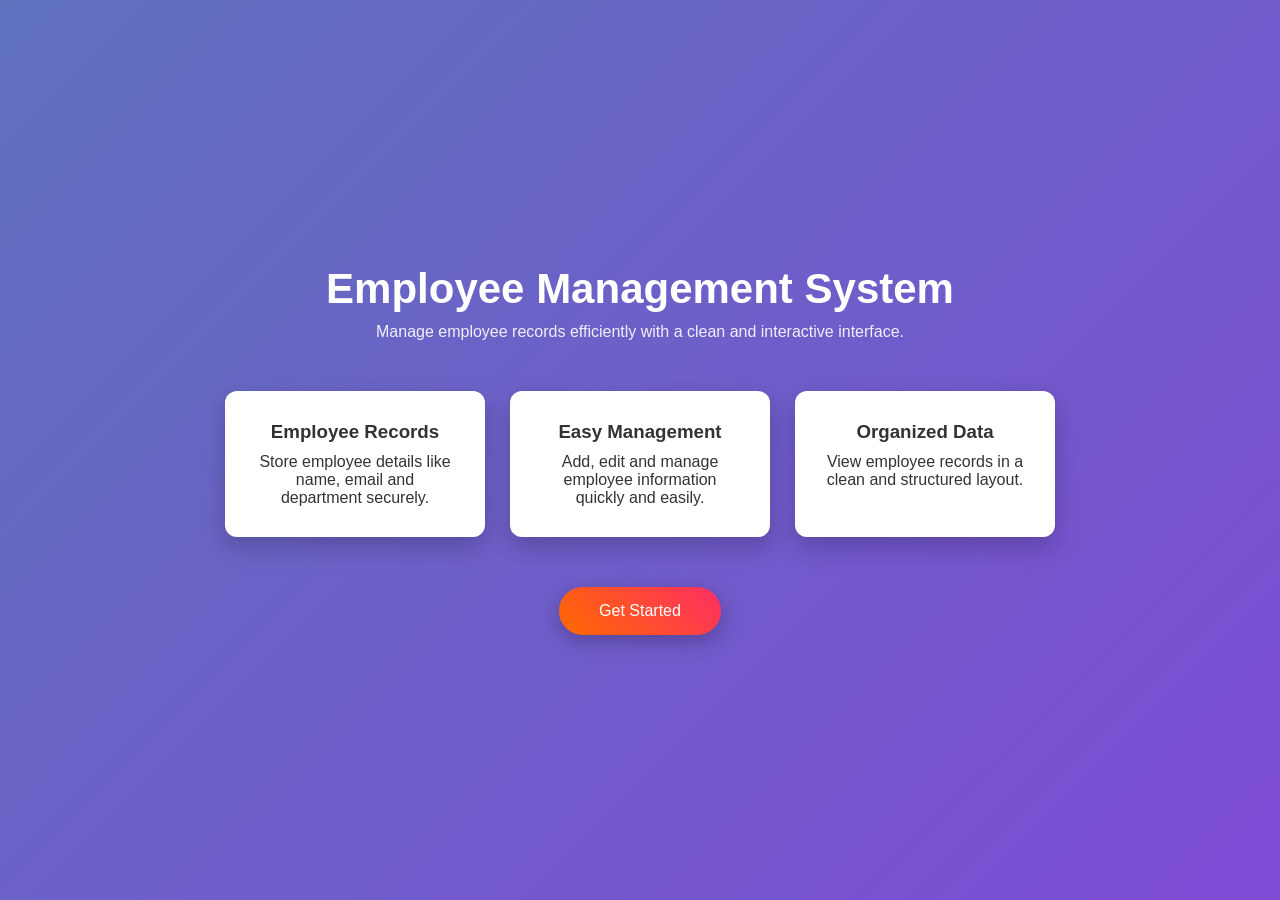
<file: index.html>
<!DOCTYPE html>
<html lang="en">
<head>

<meta charset="UTF-8">
<meta name="viewport" content="width=device-width, initial-scale=1.0">

<title>Employee Management System</title>

<style>

*{
margin:0;
padding:0;
box-sizing:border-box;
font-family:Segoe UI, sans-serif;
}

body{

height:100vh;
display:flex;
justify-content:center;
align-items:center;

background:linear-gradient(135deg,#5f72be,#9b23ea,#36d1dc);
background-size:400% 400%;
animation:gradientMove 10s ease infinite;

}

/* Gradient animation */

@keyframes gradientMove{

0%{background-position:0% 50%;}
50%{background-position:100% 50%;}
100%{background-position:0% 50%;}

}

.container{

text-align:center;
max-width:1000px;
padding:20px;
color:white;

animation:fadeIn 1.5s ease;

}

/* Fade animation */

@keyframes fadeIn{

from{
opacity:0;
transform:translateY(30px);
}

to{
opacity:1;
transform:translateY(0);
}

}

h1{

font-size:42px;
margin-bottom:10px;

}

.subtitle{

margin-bottom:50px;
opacity:0.9;

}

/* Cards layout */

.cards{

display:flex;
justify-content:center;
gap:25px;
flex-wrap:wrap;

}

/* White cards */

.card{

background:white;
color:#333;

padding:30px;
width:260px;

border-radius:12px;

box-shadow:0 10px 25px rgba(0,0,0,0.2);

transition:0.3s;

}

/* Hover effect */

.card:hover{

transform:translateY(-12px) scale(1.03);

box-shadow:0 15px 35px rgba(0,0,0,0.3);

}

.card h3{

margin-bottom:10px;

}

/* Button */

.start-btn{

margin-top:50px;

padding:15px 40px;

border:none;

border-radius:30px;

font-size:16px;

background:linear-gradient(45deg,#ff6a00,#ff2e63);

color:white;

cursor:pointer;

transition:0.3s;

box-shadow:0 6px 20px rgba(0,0,0,0.25);

}

/* Button hover */

.start-btn:hover{

transform:scale(1.1);

box-shadow:0 10px 30px rgba(0,0,0,0.3);

}

/* Button click */

.start-btn:active{

transform:scale(0.95);

}

</style>

</head>

<body>

<div class="container">

<h1>Employee Management System</h1>

<p class="subtitle">
Manage employee records efficiently with a clean and interactive interface.
</p>

<div class="cards">

<div class="card">
<h3>Employee Records</h3>
<p>Store employee details like name, email and department securely.</p>
</div>

<div class="card">
<h3>Easy Management</h3>
<p>Add, edit and manage employee information quickly and easily.</p>
</div>

<div class="card">
<h3>Organized Data</h3>
<p>View employee records in a clean and structured layout.</p>
</div>

</div>

<button class="start-btn" onclick="goToLogin()">Get Started</button>

</div>

<script>

function goToLogin(){
window.location.href="login.html";
}

</script>

</body>
</html>
</file>
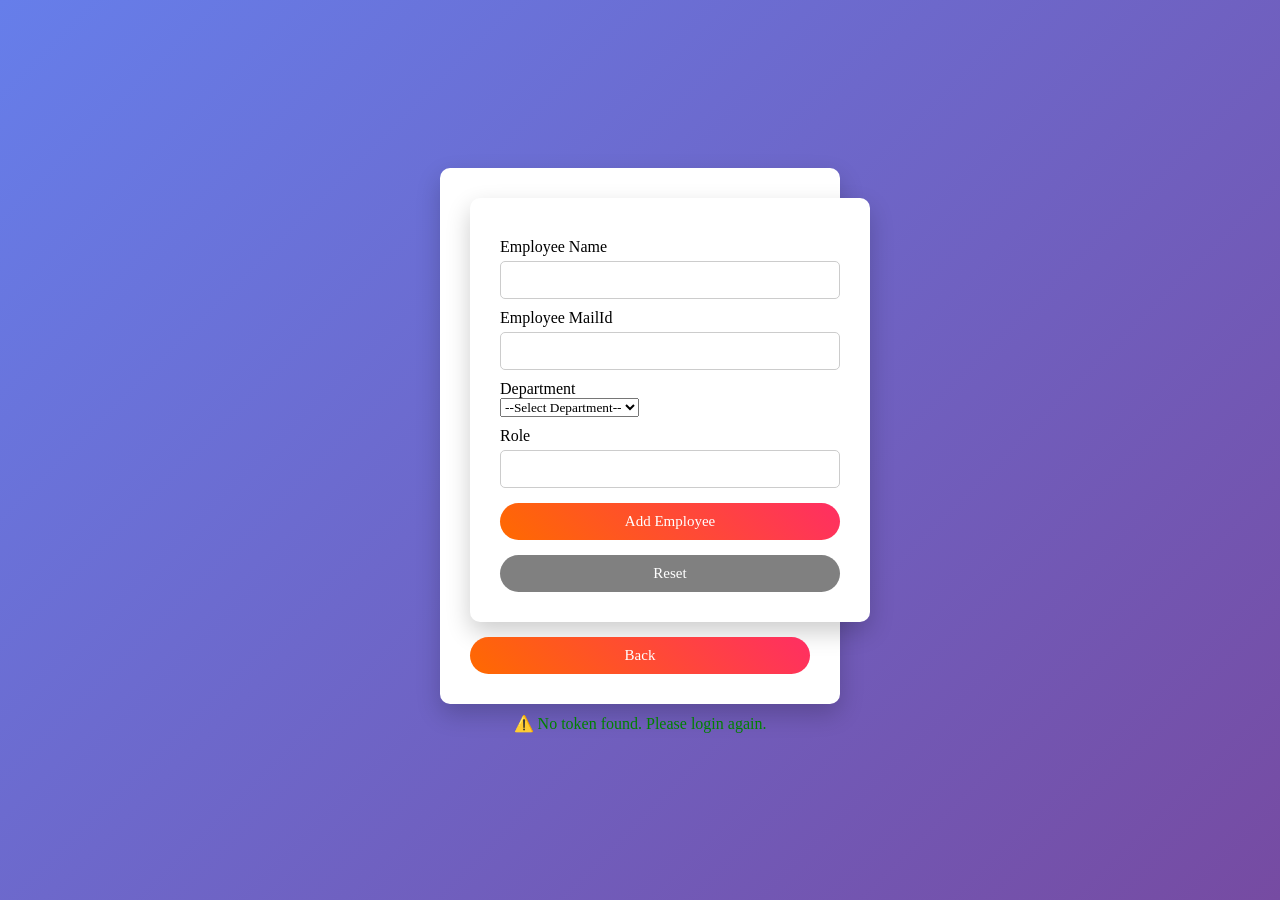
<file: addEmp.html>
<!DOCTYPE html>
<html lang="en">
<head>
    <meta charset="UTF-8">
    <meta name="viewport" content="width=device-width, initial-scale=1.0">
    <title>ADD EMPLOYEE</title>
    <link rel="stylesheet" href="common.css">
</head>
<body>
    <div class="form-container">
        <form id="addEmp">
            <label>Employee Name</label>
            <input type="text" id="empname" required>
            
            <label>Employee MailId</label>
            <input type="text" id="empmailid" required>
            
            <label>Department</label>
            <select id="department" required>
                <option value="">--Select Department--</option>
            </select>
            
            <label>Role</label>
            <input type="text" id="role" required>
            
            <button type="submit">Add Employee</button>
            <button type="reset">Reset</button>
        </form>
        <button onclick="BacktoDash()">Back</button>
    </div>
    <p id="msg"></p>

<script>
    function loadDepartments() {
        const token = localStorage.getItem("token"); 

        if (!token) {
            document.getElementById("msg").innerText = "⚠️ No token found. Please login again.";
            return;
        }

        console.log("Fetching departments with token:", token);

        fetch("https://login-employeemanagement-3.onrender.com/depart/getDepart", {
            method: "GET",
            headers: {
                "Authorization": "Bearer " + token,
                "Content-Type": "application/json"
            }
        })
        .then(res => {
            if (res.status === 403) {
                throw new Error("403 Forbidden: Your token is invalid or you don't have Admin permissions.");
            }
            if (!res.ok) throw new Error("Server Error: " + res.status);
            return res.json();
        })
        .then(res => {
            // Some backends wrap the list in a 'data' property
            const deptlist = res.data || res; 
            const select = document.getElementById("department");
            select.innerHTML = '<option value="">-- Select Department --</option>';

            if (deptlist && Array.isArray(deptlist)) {
                deptlist.forEach(dep => {
                    console.log("Mapping department:", dep);
                    const option = document.createElement("option");
                    option.value = dep.id;
                    // Using 'depname' as defined in your DepartmentEntity.java
                    option.textContent = dep.depname || "Unnamed Department"; 
                    select.appendChild(option);
                });
            } else {
                console.error("Department list is not an array:", deptlist);
            }
        })
        .catch(err => {
            console.error("Load Error:", err);
            document.getElementById("msg").innerText = "❌ " + err.message;
        });
    }

    window.onload = loadDepartments;

    document.getElementById("addEmp").addEventListener("submit", function(e) {
        e.preventDefault();
        const token = localStorage.getItem("token");

        const data = {
            empName: document.getElementById("empname").value,
            empMailid: document.getElementById("empmailid").value,
            departmentId: document.getElementById("department").value,
            role: document.getElementById("role").value
        };

        fetch("https://login-employeemanagement-3.onrender.com/employee/saveEmp", {
            method: "POST",
            headers: {
                "Content-Type": "application/json",
                "Authorization": "Bearer " + token
            },
            body: JSON.stringify(data)
        })
        .then(response => {
            if (!response.ok) throw new Error("Failed to add employee (Status: " + response.status + ")");
            return response.text();
        })
        .then(result => {
            document.getElementById("msg").style.color = "green";
            document.getElementById("msg").innerText = "✅ " + result;
            document.getElementById("addEmp").reset();
        })
        .catch(error => {
            console.error("Submit Error:", error);
            document.getElementById("msg").style.color = "red";
            document.getElementById("msg").innerText = "❌ Error: " + error.message;
        });
    });
    function BacktoDash(){
    window.location.href="admin-dashboard.html";
}
</script>
</body>
</html>
</file>
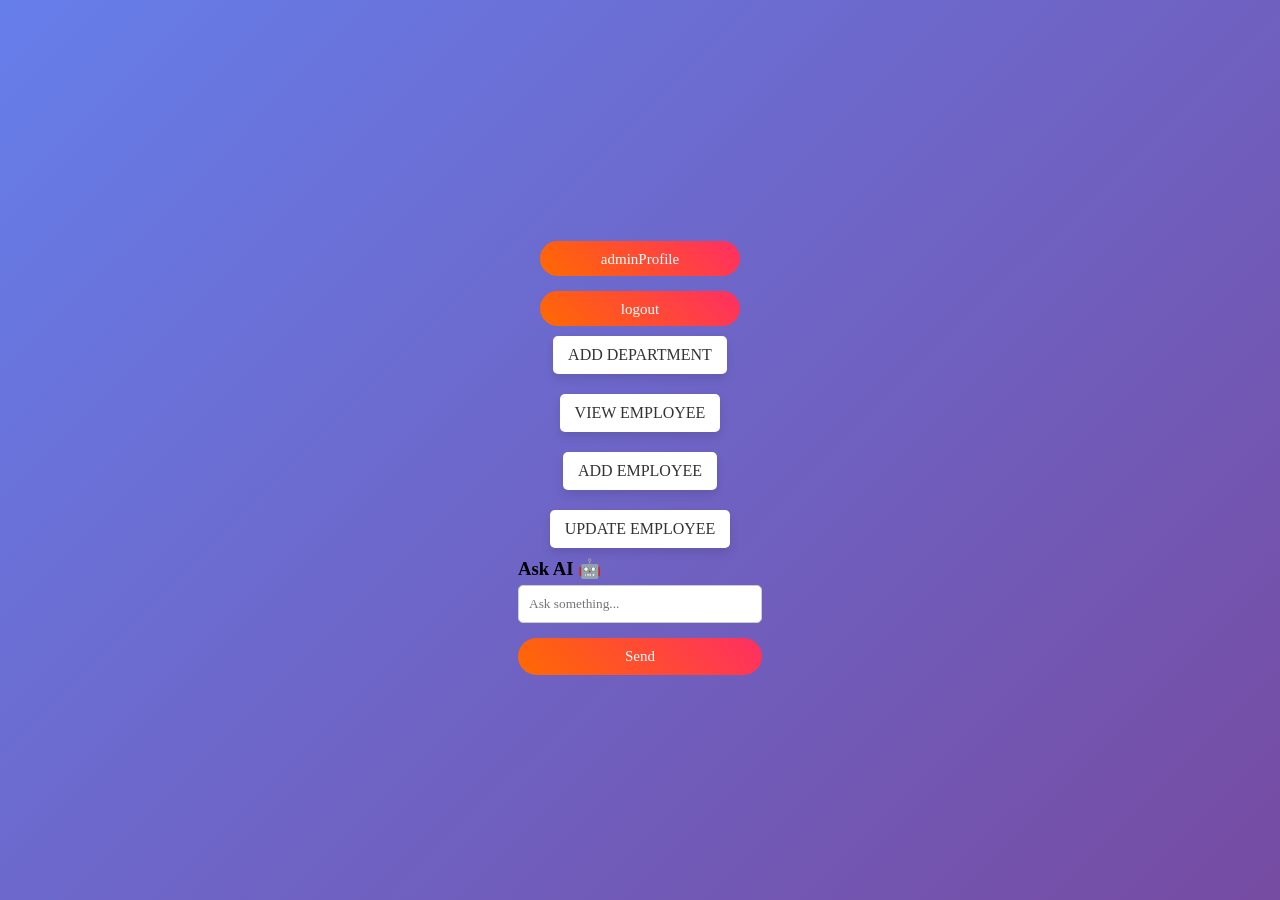
<file: admin-dashboard.html>
<!DOCTYPE html>
<html lang="en">
<head>
    <meta charset="UTF-8">
    <meta name="viewport" content="width=device-width, initial-scale=1.0">
    <title>Document</title>

    <title>admin-dashboard</title>
    <link rel="stylesheet" href="common.css">
  
</head>
<body>
    <button onclick="adminProfile()"  style="width: 200px; height: 35px;  background-color: bisque; ">adminProfile</button>
    
    <button onclick="logout()" style="width: 200px; height: 35px;  background-color: bisque;">logout</button>

   
     <a href="departmentPage.html">ADD DEPARTMENT</a>
  <a href="viewEmp.html">VIEW EMPLOYEE</a>
     <a href="addEmp.html">ADD EMPLOYEE</a>
     <a href="updateEmp.html">UPDATE EMPLOYEE</a>
      

    <p id="profile"></p>
     <div class="right-panel">

        <div class="ai-box">
            <h3>Ask AI 🤖</h3>

            <div class="ai-messages" id="aiMessages">
                <!-- messages will come here -->
            </div>

            <div class="ai-input">
                <input type="text" id="aiInput" placeholder="Ask something...">
                <button type="button" onclick="askAI()">Send</button>
            </div>
        </div>

    </div>

</div>
</body>
<script src="admin-profile.js"></script>
<script src="askAi.js"></script>

</html>
</file>
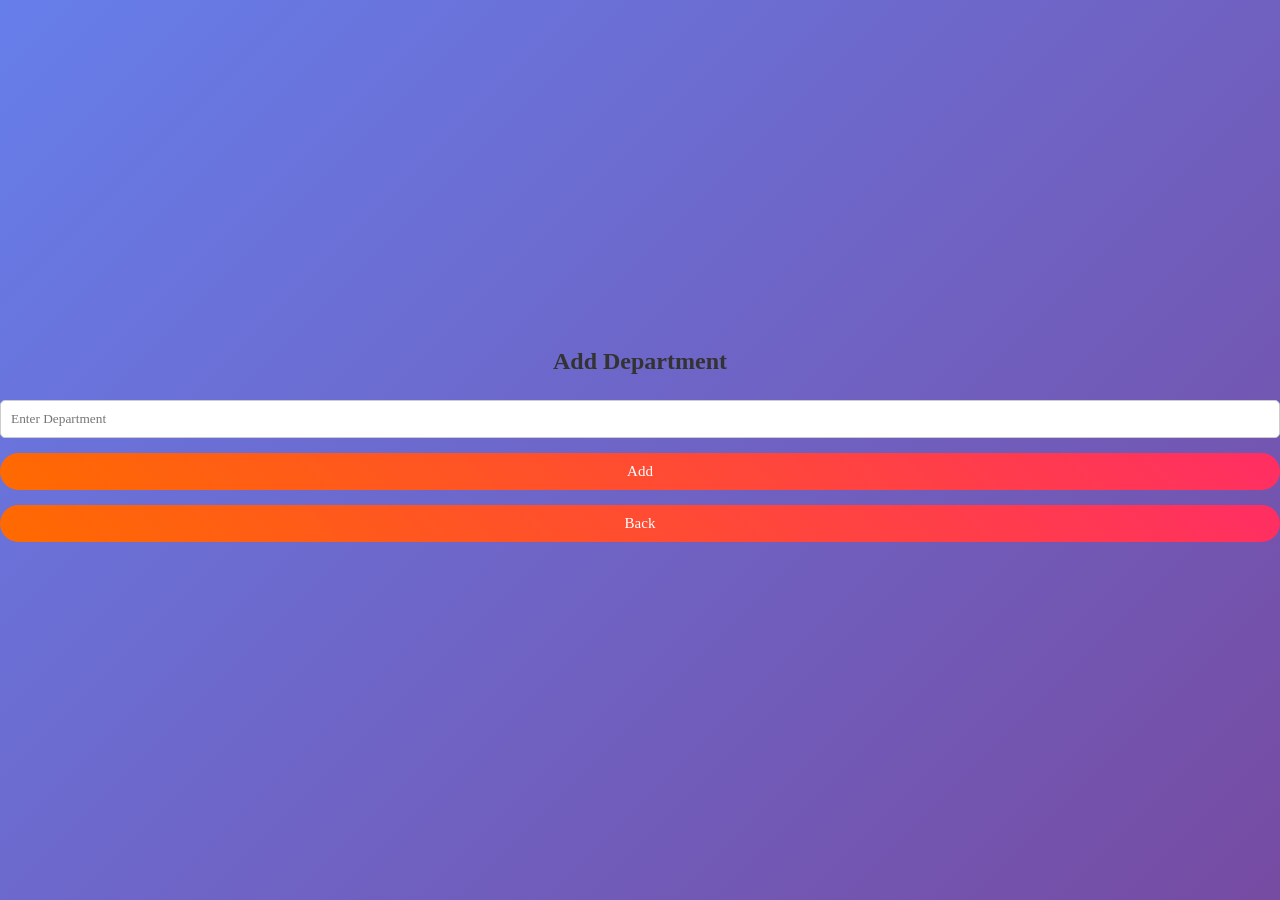
<file: departmentPage.html>
<!DOCTYPE html>
<html lang="en">
<head>
    <meta charset="UTF-8">
    <meta name="viewport" content="width=device-width, initial-scale=1.0">
    <title>Add Department</title>
    <link rel="stylesheet" href="common.css">
</head>
<body>

    <h2>Add Department</h2>

    <input type="text" id="deptName" placeholder="Enter Department" required>
    <button onclick="addDepartment()">Add</button>

    <button onclick="BacktoDash()">Back</button>

    <p id="msg"></p>

<script>

function addDepartment() {
    const name = document.getElementById("deptName").value;

    if (!name) {
        document.getElementById("msg").innerText = "❌ Enter department name";
        return;
    }
const token = localStorage.getItem("token");
    fetch("https://login-employeemanagement-3.onrender.com/depart/savedepart", {
        method: "POST",
        headers: {
            "Content-Type": "application/json",
            "Authorization": `Bearer ${token}`
        },
        body: JSON.stringify({ departmentname: name })
    })
    .then(res => {
        if (!res.ok) {
            throw new Error("Failed to add department");
        }
        return res.json();
    })
    .then(data => {
        document.getElementById("msg").innerText = "✅ Department Added";

        // clear input
        document.getElementById("deptName").value = "";
    })
    .catch(error => {
        console.error(error);
        document.getElementById("msg").innerText = "❌ Error adding department";
    });
}

function BacktoDash(){
    window.location.href="admin-dashboard.html";
}

</script>

</body>
</html>
</file>
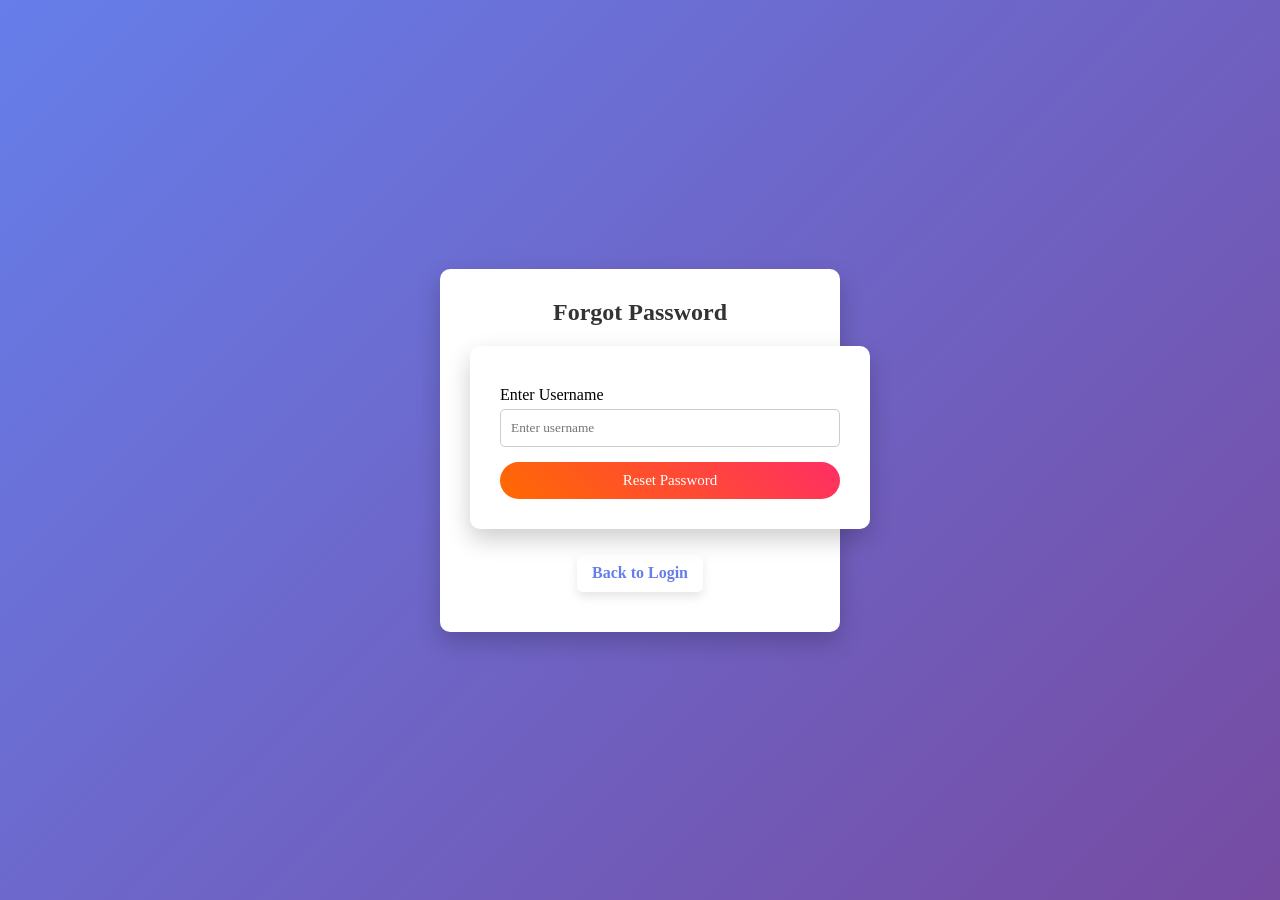
<file: forgot-password.html>
<!DOCTYPE html>
<html lang="en">
<head>

<meta charset="UTF-8">
<meta name="viewport" content="width=device-width, initial-scale=1.0">

<title>Forgot Password</title>

<link rel="stylesheet" href="common.css">

</head>

<body>

<div class="form-container">

<h2>Forgot Password</h2>

<form id="retokenForm">

<label>Enter Username</label>
<input type="text" id="username" placeholder="Enter username" required>

<button type="submit">Reset Password</button>

</form>

<p id="msg"></p>

<p class="switch">
<a href="login.html">Back to Login</a>
</p>

</div>

<script src="forgot-password.js"></script>

</body>
</html>
</file>
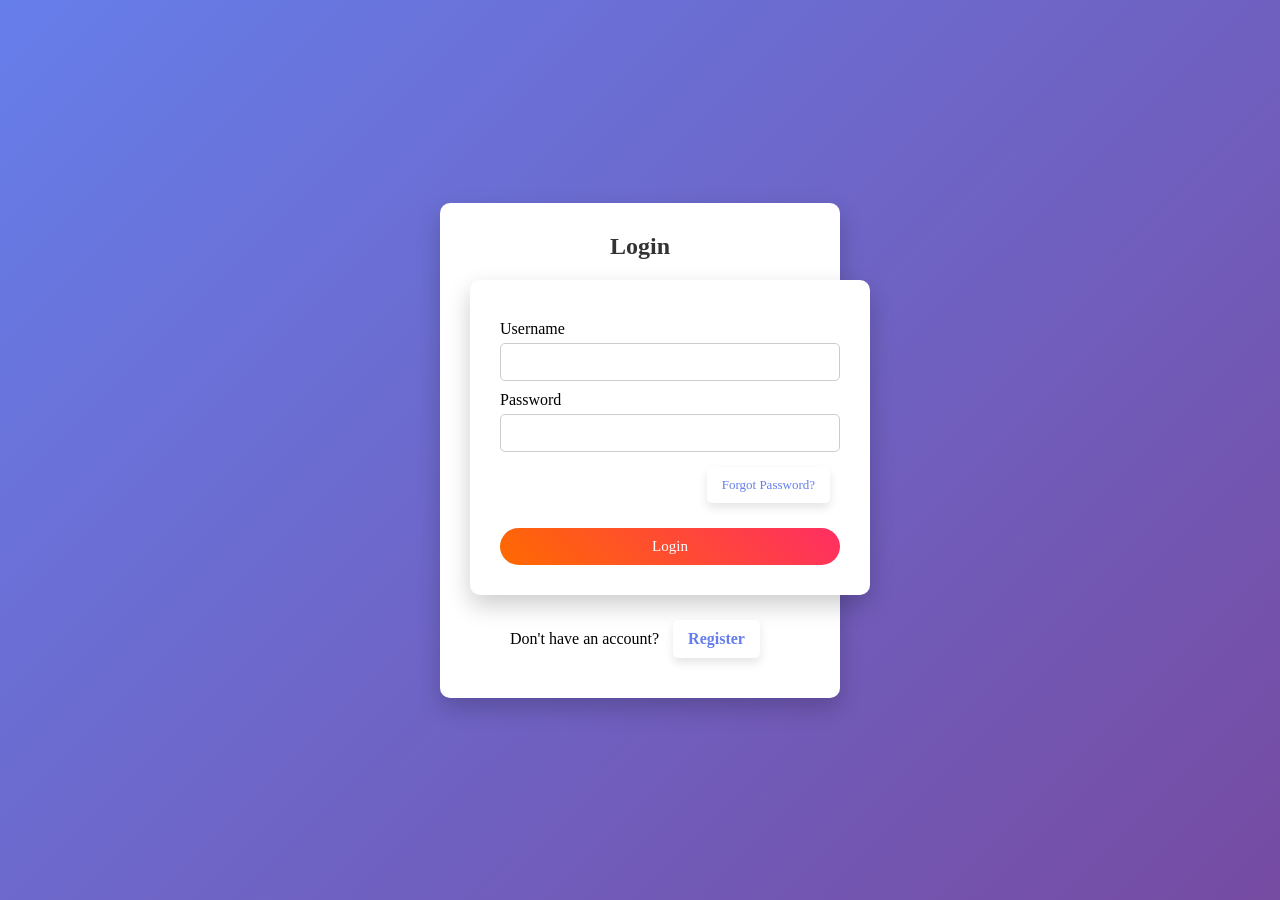
<file: login.html>
<!DOCTYPE html>
<html lang="en">
<head>

<meta charset="UTF-8">
<meta name="viewport" content="width=device-width, initial-scale=1.0">

<title>Login</title>

<link rel="stylesheet" href="common.css">

</head>

<body>

<div class="form-container">

<h2>Login</h2>

<form id="loginform">

<label>Username</label>
<input type="text" id="username" required>

<label>Password</label>
<input type="password" id="password" required>

<div class="forgot">
<a href="forgot-password.html">Forgot Password?</a>
</div>

<button type="submit">Login</button>

</form>

<p id="msg"></p>


<p class="switch">
Don't have an account?
<a href="register.html">Register</a>
</p>

</div>

<script src="login.js"></script>

</body>
</html>
</file>
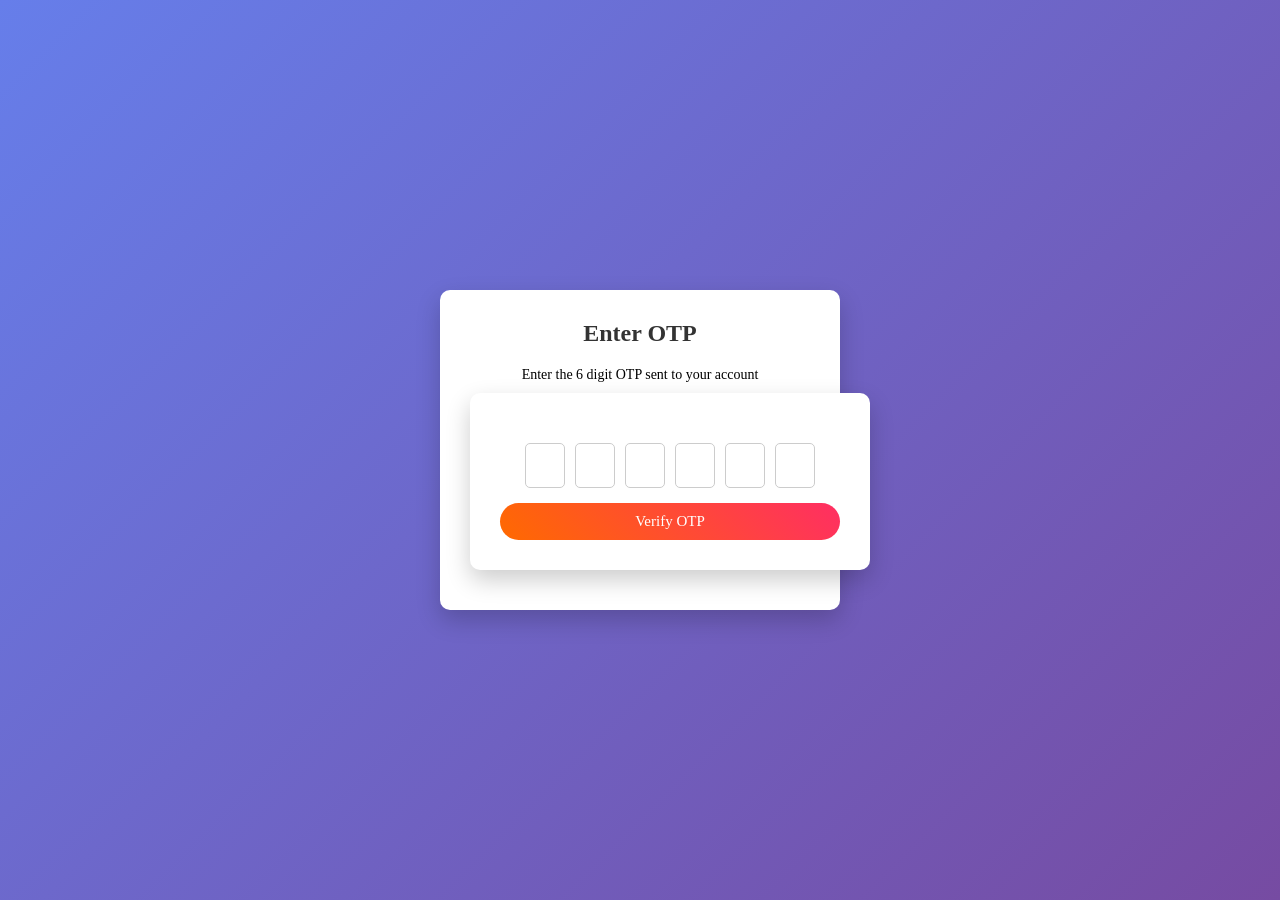
<file: otp.html>
<!DOCTYPE html>
<html lang="en">
<head>

<meta charset="UTF-8">
<meta name="viewport" content="width=device-width, initial-scale=1.0">

<title>Enter OTP</title>

<link rel="stylesheet" href="common.css">

<style>

/* OTP boxes */

.otp-container{

display:flex;
justify-content:center;
gap:10px;
margin-top:15px;

}

.otp-container input{

width:40px;
height:45px;

text-align:center;

font-size:20px;

border:1px solid #ccc;
border-radius:5px;

}

</style>

</head>

<body>

<div class="form-container">

<h2>Enter OTP</h2>

<p style="text-align:center;font-size:14px;margin-bottom:10px;">
Enter the 6 digit OTP sent to your account
</p>

<form id="otpverifyform" autocomplete="off">
 
<div class="otp-container">

<input type="text" maxlength="1" class="otp-box" inputmode="numeric" autofocus>
<input type="text" maxlength="1" class="otp-box" inputmode="numeric">
<input type="text" maxlength="1" class="otp-box" inputmode="numeric">
<input type="text" maxlength="1" class="otp-box" inputmode="numeric">
<input type="text" maxlength="1" class="otp-box" inputmode="numeric">
<input type="text" maxlength="1" class="otp-box" inputmode="numeric">

</div>

<button type="submit">Verify OTP</button>

</form>

<p id="msg"></p>

</div>

<script src="otp.js"></script>

</body>
</html>
</file>
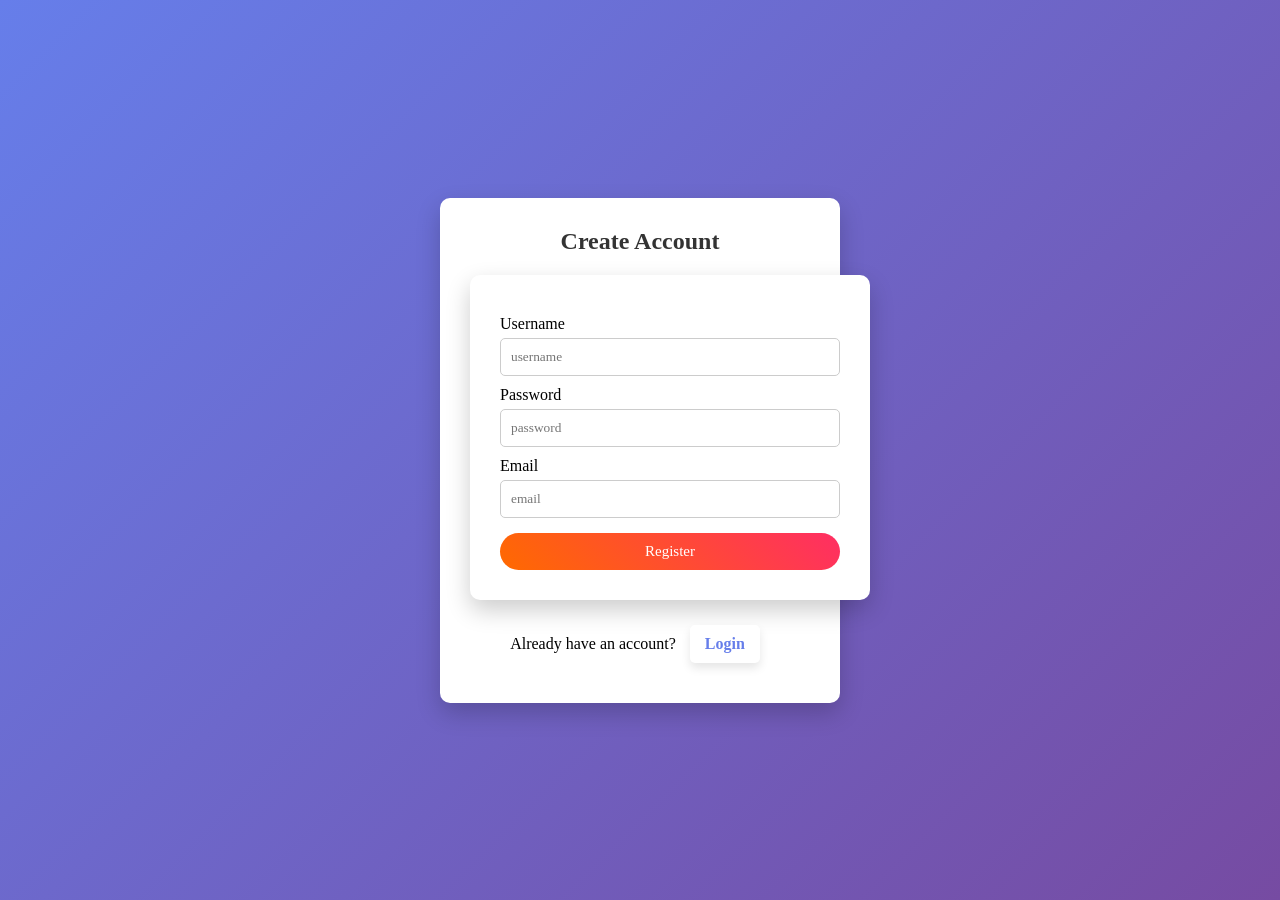
<file: register.html>
<!DOCTYPE html>
<html lang="en">
<head>
<meta charset="UTF-8">
<meta name="viewport" content="width=device-width, initial-scale=1.0">
<title>Register</title>

<link rel="stylesheet" href="common.css">

</head>
<body>

<div class="form-container">
    
<h2>Create Account</h2>

<form id="registerform">

<label>Username</label>
<input type="text" id="username" placeholder="username" required>

<label>Password</label>
<input type="password" id="password" placeholder="password" required>
<label>Email</label>
<input type="text" id="email" placeholder="email" required>

<button type="submit">Register</button>

</form>

<p id="msg"></p>

<p class="switch">
Already have an account?
<a href="login.html">Login</a>
</p>

</div>

<script src="register.js"></script>

</body>
</html>
</file>
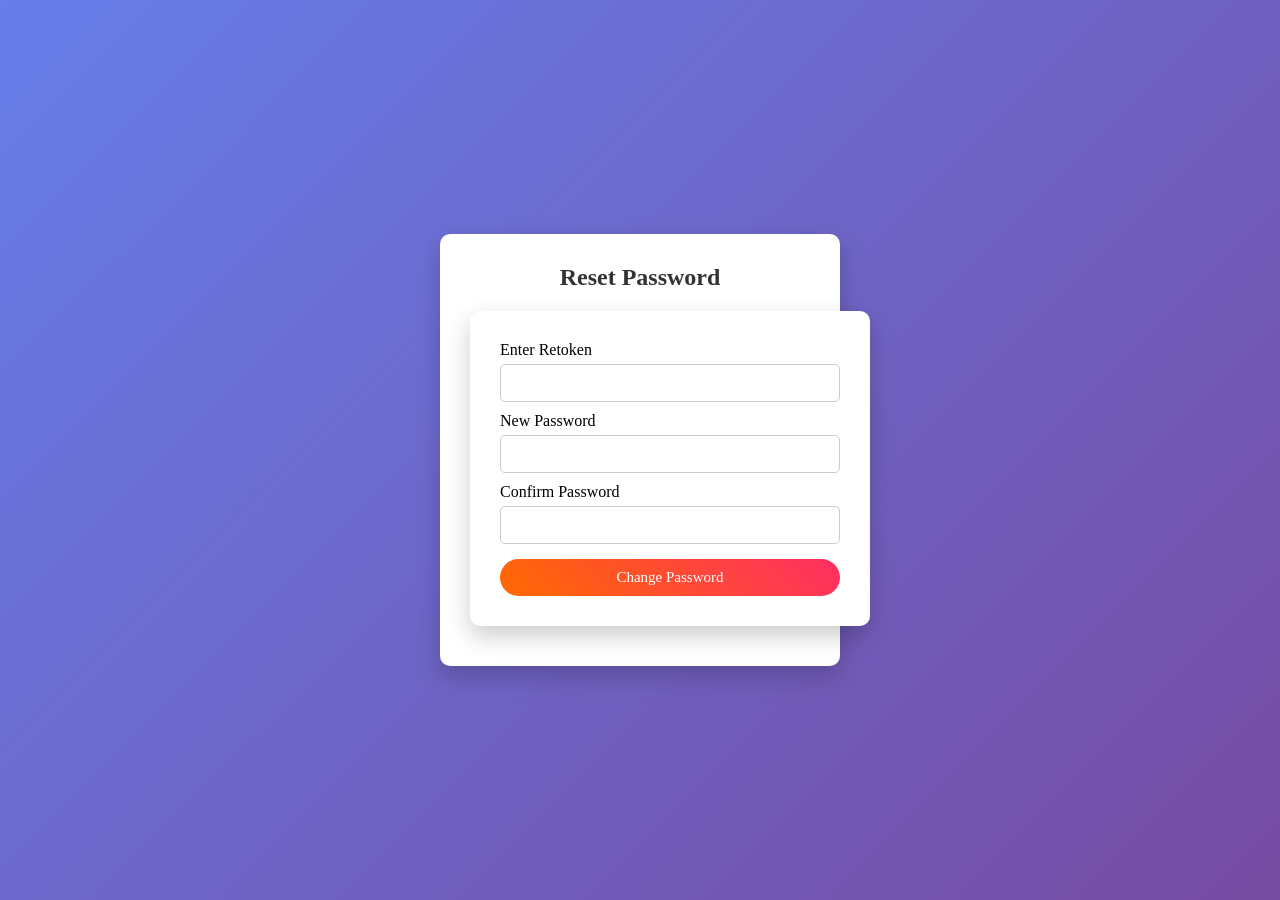
<file: reset-password.html>
<!DOCTYPE html>
<html lang="en">
<head>

<meta charset="UTF-8">
<meta name="viewport" content="width=device-width, initial-scale=1.0">

<title>Reset Password</title>

<link rel="stylesheet" href="common.css">

</head>

<body>

<div class="form-container">

<h2>Reset Password</h2>

<form id="resetform">
    <lebel>Enter Retoken</lebel>
    <input type="text" id="retoken" required>

<label>New Password</label>
<input type="password" id="newpassword" required>

<label>Confirm Password</label>
<input type="password" id="confirmpassword" required>

<button type="submit">Change Password</button>

</form>

<p id="msg"></p>

</div>

<script src="reset-password.js"></script>

</body>
</html>
</file>
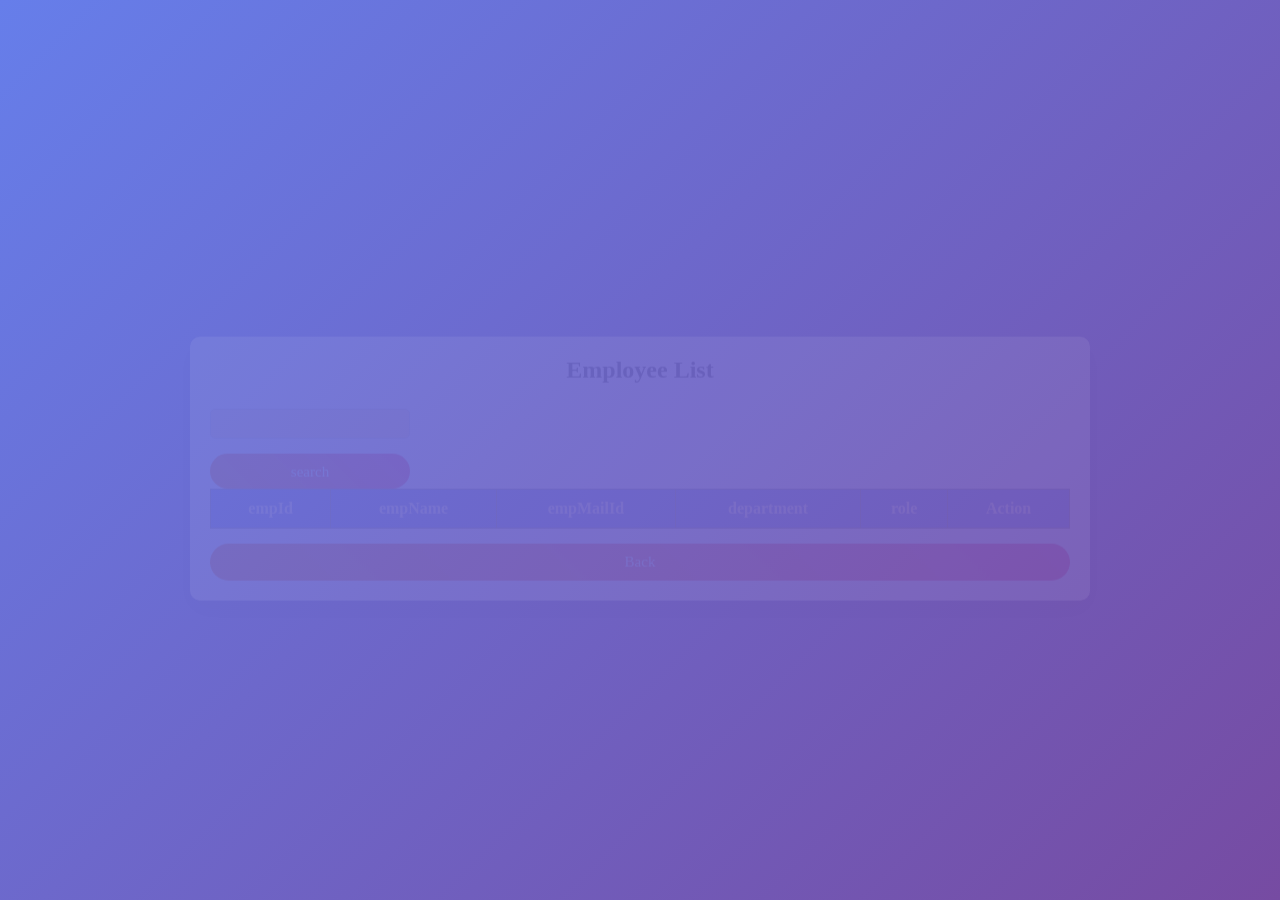
<file: updateEmp.html>
<!DOCTYPE html>
<html lang="en">
<head>
    <meta charset="UTF-8">
    <meta name="viewport" content="width=device-width, initial-scale=1.0">
    <title>Update Employee</title>
    <link rel="stylesheet" href="common.css">
</head>
<body>
    <div class="form-container">
        <form id="updateEmp">
            <label>Employee ID (Read-only)</label>
            <input type="text" id="empid" readonly>

            <label>Employee Name</label>
            <input type="text" id="empname" required>

            <label>Employee MailId</label>
            <input type="text" id="empmailid" required>

            <label>Department Name (Read-only)</label>
            <input type="text" id="deptName" readonly>
            <input type="hidden" id="deptId">

            <label>Role</label>
            <input type="text" id="role" required>

            <button type="submit">Update Employee</button>
        </form>
    </div>

<script>
    window.onload = function() {
        const emp = JSON.parse(localStorage.getItem("editEmp"));

        if (emp) {
            document.getElementById("empid").value = emp.empid;
            document.getElementById("empname").value = emp.empName;
            document.getElementById("empmailid").value = emp.empMailid;
            document.getElementById("role").value = emp.role;

            // Map the nested department object to the name field and hidden ID field
            if (emp.department) {
                document.getElementById("deptName").value = emp.department.depname;
                document.getElementById("deptId").value = emp.department.id;
            }
        } else {
            alert("No employee data found.");
            window.location.href = "viewEmp.html";
        }
    };

    document.getElementById("updateEmp").addEventListener("submit", function(e) {
        e.preventDefault();

        const empid = document.getElementById("empid").value;
        const token = localStorage.getItem("token");

        // Prepare data exactly as your Java EmpDto expects it
        const updatedData = {
            empName: document.getElementById("empname").value,
            empMailid: document.getElementById("empmailid").value,
            role: document.getElementById("role").value,
            departmentId: parseInt(document.getElementById("deptId").value)
        };

        fetch(`https://login-employeemanagement-3.onrender.com/employee/update/${empid}`, {
            method: "PUT",
            headers: {
                "Content-Type": "application/json",
                "Authorization": "Bearer " + token
            },
            body: JSON.stringify(updatedData)
        })
        .then(res => {
            if (res.status === 403) {
                throw new Error("403 Forbidden: Ensure your user has ROLE_ADMIN in the database.");
            }
            return res.text();
        })
        .then(data => {
            alert("Success: Employee updated!");
            localStorage.removeItem("editEmp");
            window.location.href = "viewEmp.html";
        })
        .catch(err => {
            console.error(err);
            alert("Update Failed: " + err.message);
        });
    });
</script>
</body>
</html>
</file>
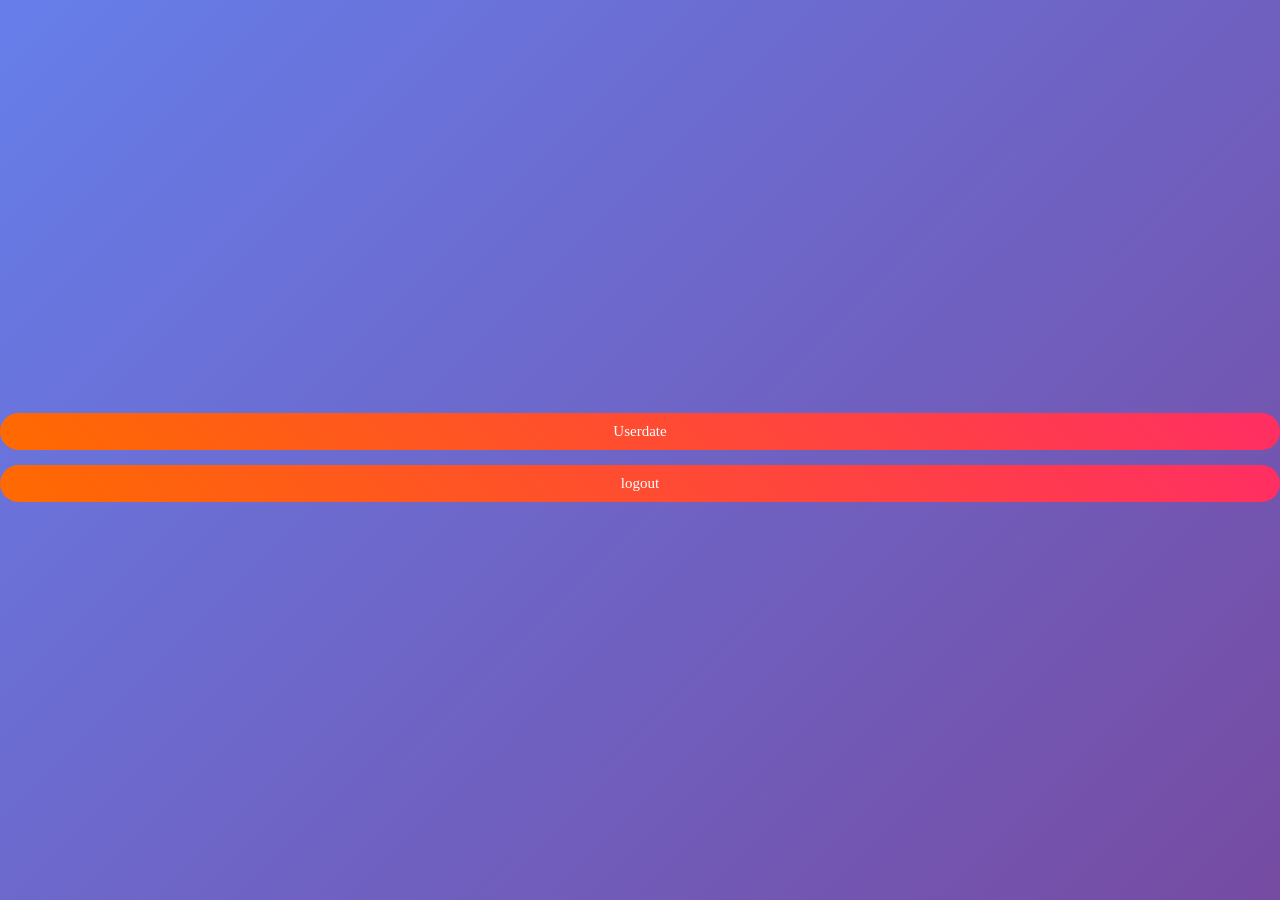
<file: user-dashboard.html>
<!DOCTYPE html>
<html lang="en">
<head>
    <meta charset="UTF-8">
    <meta name="viewport" content="width=device-width, initial-scale=1.0">
    <title>USER-DASHBOARD</title>
    <link rel="stylesheet" href="common.css">
</head>
<body>
    <button onclick="userProfile()">Userdate</button>
    <button onclick="logout()">logout</button>
    <p id="profile"></p>

</body>
<script>

    function userProfile(){

const token = localStorage.getItem("token");

fetch("https://login-employeemanagement-3.onrender.com/user/profile" ,{

method:"GET",

headers :{
"Authorization" : "Bearer " + token
}

})

.then(response=>response.text())

.then(data =>{

console.log("profile:" , data);

document.getElementById("profile").innerText=data;

})

.catch(error =>{

console.error(error);

});

}
function logout(){

localStorage.removeItem("token");
window.location.href="login.html";



}
</script>
</html>
</file>
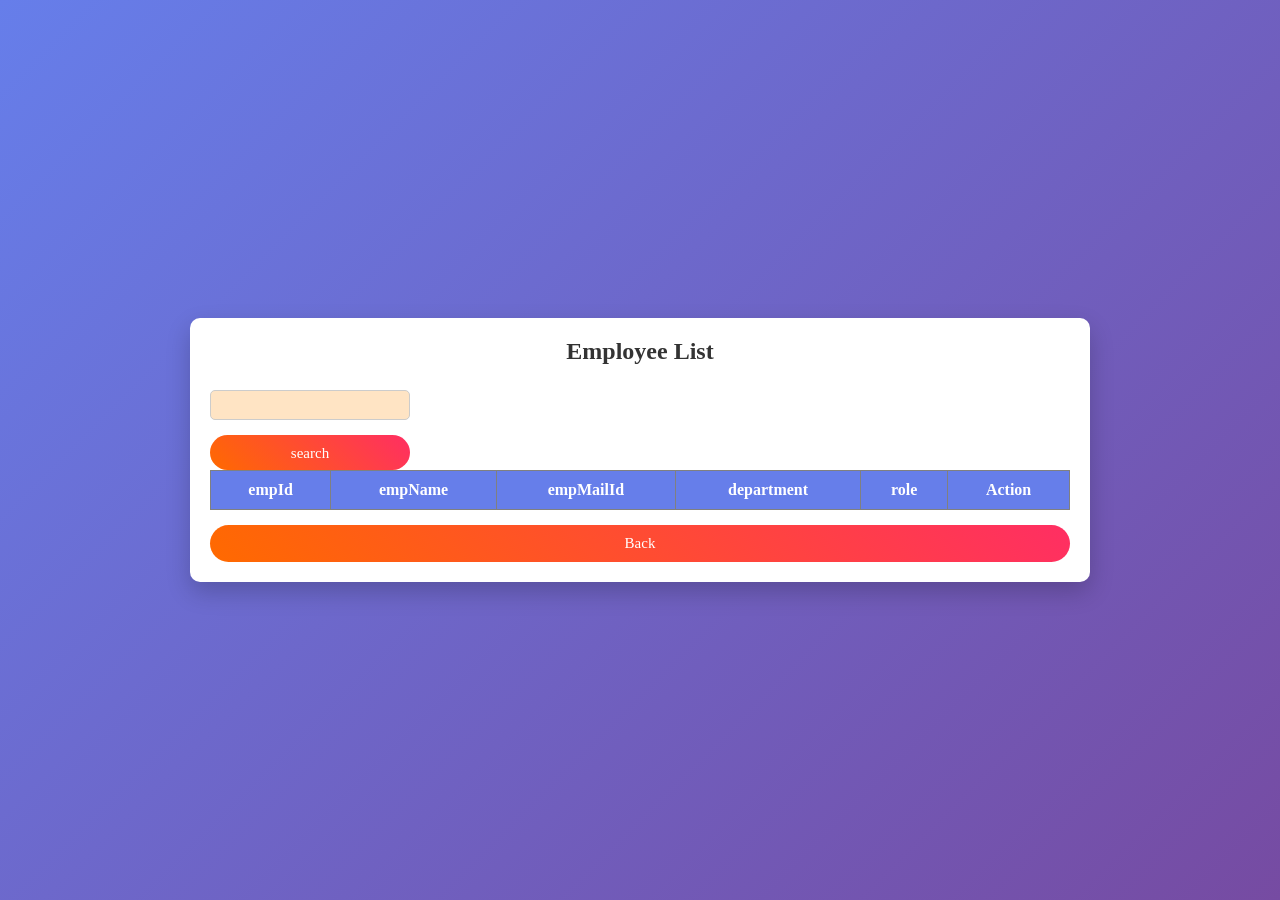
<file: viewEmp.html>
<!DOCTYPE html>
<html>
<head>
    <title>Employee List</title>
    <link rel="stylesheet" href="common.css">
</head>

<body>
 
<div class="table-box"> 
<h2>Employee List</h2>
   <input type="text" id="searchBox"   style="width: 200px; height: 30px;  background-color: bisque;"  ><br>
<button onclick="searchBtn()" style="width: 200px; height: 35px;  background-color: bisque;" >search</button  > 
<table border="1">
<thead>
<tr>
<th>empId</th>
<th>empName</th>
<th>empMailId</th>
<th>department</th>
<th>role</th>
<th>Action</th>
</tr>
</thead>

<tbody id="empTablebody"></tbody>
</table>
<button onclick="BacktoDash()">Back</button>
</div>

<script>
// 🔥 load employees
function loadEmployees() {
    fetch("https://login-employeemanagement-3.onrender.com/employee/findAll", {
        method: "GET",
        headers: {
            "Authorization": "Bearer " + localStorage.getItem("token")
        }
    })
    .then(res => res.json())
    .then(data => {
        // Handle potential wrapper objects (e.g., if backend sends { data: [...] })
        const empList = data.data || data; 
        displayEmployess(empList);
    })
    .catch(err => {
        console.error("Fetch Error:", err);
    });
}

// 🔥 display table
function displayEmployess(employeeList) {
    const tablebody = document.getElementById("empTablebody");
    tablebody.innerHTML = "";

    if (!Array.isArray(employeeList)) {
        console.error("Expected an array but received:", employeeList);
        return;
    }

    employeeList.forEach(emp => {
        // FIX: Access the name inside the department object
        // We use a check (emp.department ?) to prevent errors if department is null
        const deptName = emp.department ? emp.department.depname : "No Dept";

        const row = `
        <tr>
            <td>${emp.empid}</td>
            <td>${emp.empName}</td>
            <td>${emp.empMailid}</td>
            <td>${deptName}</td> 
            <td>${emp.role}</td>
            <td> 
                <button onclick="editemp(${emp.empid})">Edit</button>
                <button onclick="delemp(${emp.empid})">Delete</button>
            </td>
        </tr>
        `;

        tablebody.innerHTML += row;
    });
}

// 🔥 edit
function editemp(empid) {
    if (!confirm("Are you sure you want to edit this employee?")) return;

    fetch(`https://login-employeemanagement-3.onrender.com/employee/findId/${empid}`, {
        headers: {
            "Authorization": "Bearer " + localStorage.getItem("token")
        }
    })
    .then(res => res.json())
    .then(emp => {
        localStorage.setItem("editEmp", JSON.stringify(emp));
        window.location.href = "updateEmp.html";
    });
}

// 🔥 delete
function delemp(empid) {
    if (!confirm("Are you sure you want to delete?")) return;

    fetch(`https://login-employeemanagement-3.onrender.com/employee/del_emp/${empid}`, {
        method: "DELETE",
        headers: {
            "Authorization": "Bearer " + localStorage.getItem("token")
        }
    })
    .then(res => res.text())
    .then(msg => {
        alert(msg);
        loadEmployees(); 
    });
}

function BacktoDash(){
    window.location.href="admin-dashboard.html";
}
function searchBtn(){

    const value = document.getElementById("searchBox").value;

    fetch(`https://login-employeemanagement-3.onrender.com/employee/ms?empName=${value}`, {
        headers: {
            "Authorization": "Bearer " + localStorage.getItem("token")
        }
    })
    .then(res => res.json())
    .then(data => {

        console.log(data);

        // 🔥 IMPORTANT FIX
        const empList = data.content || data; 

        displayEmployess(empList);

    })
    .catch(error => console.error("Error:", error));
}

// 🔥 initial load
loadEmployees();
</script>
</body>
</html>
</file>
<file: common.css>
/* 🔥 RESET */
*{
margin:0;
padding:0;
box-sizing:border-box;
font-family:Segoe UI;
}

/* 🔥 BODY */
body{
min-height:100vh;
display:flex;
justify-content:center;
align-items:center;
flex-direction:column;
background:linear-gradient(135deg,#667eea,#764ba2);
}

/* 🔥 FORM BOX */
.form-container,
form{
background:white;
padding:30px;
width:400px;
border-radius:10px;
box-shadow:0 10px 25px rgba(0,0,0,0.2);
animation:fadeIn 0.6s;
}

/* 🔥 TITLE */
h2{
text-align:center;
margin-bottom:20px;
color:#333;
}

/* 🔥 LABEL */
label{
display:block;
margin-top:10px;
font-weight:500;
}

/* 🔥 INPUT */
input{
width:100%;
padding:10px;
margin-top:5px;
border:1px solid #ccc;
border-radius:5px;
outline:none;
transition:0.3s;
}

input:focus{
border-color:#667eea;
}

/* 🔥 BUTTON */
button{
width:100%;
margin-top:15px;
padding:10px;
border:none;
border-radius:25px;
background:linear-gradient(45deg,#ff6a00,#ff2e63);
color:white;
font-size:15px;
cursor:pointer;
transition:0.3s;
}

button:hover{
transform:scale(1.05);
}

/* 🔥 RESET BUTTON SMALL FIX */
button[type="reset"]{
background:gray;
}

/* 🔥 MESSAGE */
#msg{
margin-top:10px;
text-align:center;
color:green;
}

/* 🔥 LINKS */
.switch{
margin-top:15px;
text-align:center;
}

.switch a{
color:#667eea;
text-decoration:none;
font-weight:600;
}

.switch a:hover{
text-decoration:underline;
}

/* 🔥 FORGOT */
.forgot{
text-align:right;
margin-top:5px;
}

.forgot a{
font-size:13px;
color:#667eea;
text-decoration:none;
}

.forgot a:hover{
text-decoration:underline;
}

/* 🔥 TABLE CONTAINER */
.table-box{
width:90%;
max-width:900px;
background:white;
padding:20px;
border-radius:10px;
box-shadow:0 10px 25px rgba(0,0,0,0.2);
animation:fadeIn 0.6s;
}

/* 🔥 TABLE */
table{
width:100%;
border-collapse:collapse;
}

/* 🔥 HEADER */
th{
background:#667eea;
color:white;
padding:10px;
}

/* 🔥 DATA */
td{
padding:10px;
text-align:center;
border-bottom:1px solid #eee;
}

/* 🔥 ROW HOVER */
tr:hover{
background:#f5f5f5;
}

/* 🔥 ACTION BUTTONS */
td button{
width:auto;
padding:5px 10px;
margin:2px;
border-radius:5px;
}

/* 🔥 DELETE BUTTON */
td button:last-child{
background:red;
}

td button:last-child:hover{
background:darkred;
}

/* 🔥 DASHBOARD */
body a{
display:inline-block;
margin:10px;
padding:10px 15px;
background:white;
border-radius:5px;
text-decoration:none;
color:#333;
font-weight:500;
box-shadow:0 5px 10px rgba(0,0,0,0.1);
}

body a:hover{
background:#667eea;
color:white;
}

/* 🔥 ANIMATION */
@keyframes fadeIn{
from{
opacity:0;
transform:translateY(20px);
}
to{
opacity:1;
transform:translateY(0);
}
}
</file>
